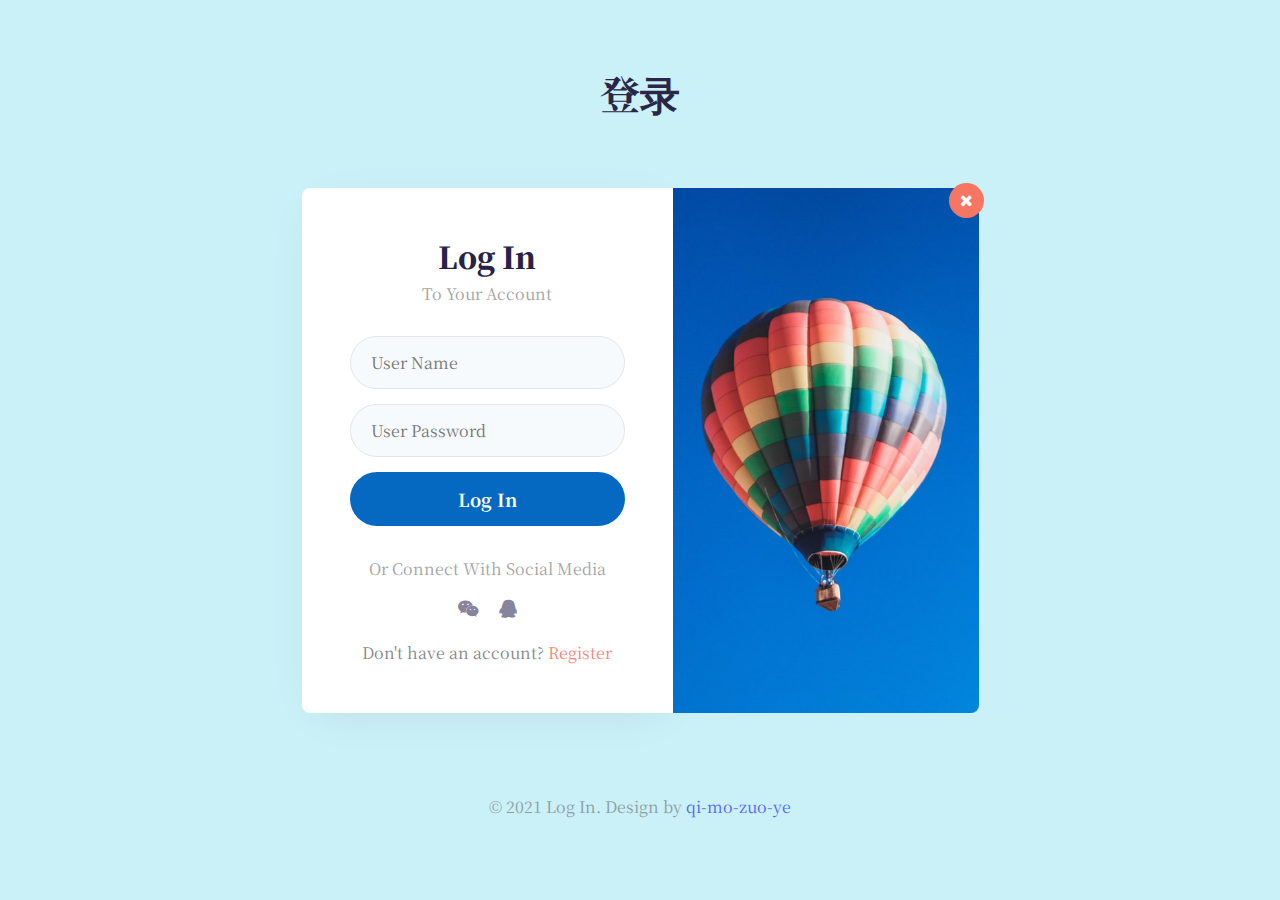
<file: index.html>
<!DOCTYPE html>
<html lang="zxx">

<head>
    <title>登录页面</title>
    <meta name="viewport" content="width=device-width, initial-scale=1">
    <meta charset="UTF-8" />
    <meta name="keywords"
        content="Hotair Login Form Responsive web template, Bootstrap Web Templates, Flat Web Templates, Android Compatible web template, Smartphone Compatible web template, free webdesigns for Nokia, Samsung, LG, SonyEricsson, Motorola web design" />
    <link href="//fonts.googleapis.com/css2?family=Noto+Serif+JP:wght@400;600;700;900&display=swap" rel="stylesheet">
    <link rel="stylesheet" href="css/style.css" type="text/css" media="all" />
    <link rel="shortcut icon" href="/images/2222.ico">
    <link rel="stylesheet" href="css/font-awesome.min.css" type="text/css" media="all">

</head>

<body>
    <section class="w3l-hotair-form">
        <h1>登录</h1>
        <div class="container">
            <div class="workinghny-form-grid">
                <div class="main-hotair">
                    <div class="alert-close">
                        <span class="fa fa-close"></span>
                    </div>
                 
                    <div class="content-wthree">
                        <h2>Log In</h2>
                        <p>To Your Account</p>
                        <form action="#" method="post">
                            <input type="text" class="text" name="text" placeholder="User Name" required="">
                            <input type="password" class="password" name="password" placeholder="User Password" required="">
                            <button class="btn" type="submit">Log In</button>
                        </form>
                        <p>Or Connect With Social Media</p>
                        <div class="social-icons w3layouts">
                            <ul>
                                <li>
                                    <a href="/1.txt" class="微信"><span class="fa fa-weixin"></span> </a>
                                </li>
                                <li>
                                    <a href="/QQ.txt" class="QQ"><span class="fa fa-qq"></span> </a>
                                </li>
                            </ul>
                        </div>
                        <p class="account">Don't have an account? <a href="#signup">Register</a></p>
                    </div>
                    <div class="w3l_form align-self">
                        <div class="left_grid_info">
                            
                        </div>
                    </div>
                </div>
            </div>
        </div>
        <div class="data">
            <p class="data">© 2021 Log In. Design by <a
                        href="https://github.com/orgs/qi-mo-zuo-ye/dashboard">qi-mo-zuo-ye</a></p>
        </div>
    </section>
    <script src="js/jquery.min.js"></script>
    <script>
        $(document).ready(function (c) {
            $('.alert-close').on('click', function (c) {
                $('.main-hotair').fadeOut('slow', function (c) {
                    $('.main-hotair').remove();
                });
            });
        });
    </script>

</body>

</html>
</file>
<file: css/style.css>
html {
    scroll-behavior: smooth;
}

body,
html {
    margin: 0;
    padding: 0;
    font-family: 'Noto Serif JP', serif;
}

* {
    box-sizing: border-box;
}

.d-grid {
    display: grid;
}

.d-flex {
    display: flex;
    display: -webkit-flex;
}

.text-center {
    text-align: center;
}

.text-left {
    text-align: left;
}

.text-right {
    text-align: right;
}

button,
input,
select {
    -webkit-appearance: none;
    outline: none;
    font-family: 'Noto Serif JP', serif;
}

button,
.btn,
select {
    cursor: pointer;
}

a {
    text-decoration: none;
}

img {
    max-width: 100%;
}

ul {
    margin: 0;
    padding: 0
}

h1,
h2,
h3,
h4,
h5,
h6,
p {
    margin: 0;
    padding: 0
}

p {
    color: #666;
    font-size: 16px;
    line-height: 25px;
    opacity: .6;
    text-align: center;
}

.p-relative {
    position: relative;
}

.p-absolute {
    position: absolute;
}

.p-fixed {
    position: fixed;
}

.p-sticky {
    position: sticky;
}

.btn,
button,
.actionbg,
input {
    border-radius: 36px;
    -webkit-border-radius: 36px;
    -moz-border-radius: 36px;
    -o-border-radius: 36px;
    -ms-border-radius: 36px;
}

.btn:hover,
button:hover {
    transition: 0.5s ease;
    -webkit-transition: 0.5s ease;
    -o-transition: 0.5s ease;
    -ms-transition: 0.5s ease;
    -moz-transition: 0.5s ease;
}

/*-- wrapper start --*/
.wrapper {
    width: 100%;
    padding-right: 15px;
    padding-left: 15px;
    margin-right: auto;
    margin-left: auto;
}

@media (min-width: 576px) {
    .wrapper {
        max-width: 540px;
    }
}

@media (min-width: 768px) {
    .wrapper {
        max-width: 720px;
    }
}

@media (min-width: 992px) {
    .wrapper {
        max-width: 960px;
    }
}

@media (min-width: 1200px) {
    .wrapper {
        max-width: 1140px;
    }
}

.wrapper-full {
    width: 100%;
    padding-right: 15px;
    padding-left: 15px;
    margin-right: auto;
    margin-left: auto;
}

.w3l-hotair-form {
    position: relative;
    min-height: 100vh;
    z-index: 0;
    background: #caf0f8;
    padding: 40px 40px;
    justify-content: center;
    display: grid;
    grid-template-rows: 1fr auto 1fr;
    align-items: center;
}

.container {
    max-width: 890px;
    margin: 0 auto;
}

.w3l_form {
    padding: 0px;
    flex-basis: 50%;
    -webkit-flex-basis: 50%;
    background: url(../images/left-bg.jpg) no-repeat center;
    background-size: cover;
    -webkit-background-size: cover;
    -moz-background-size: cover;
    -o-background-size: cover;
    -ms-background-size: cover;
    padding:20px 20px;
    border-top-right-radius: 8px;
    border-bottom-right-radius: 8px;
}

.content-wthree {
    flex-basis: 60%;
    -webkit-flex-basis: 60%;
    box-sizing: border-box;
    padding: 3em 3em;
    background: #fff;
    box-shadow: 2px 9px 49px -17px rgba(0, 0, 0, 0.1);
    border-top-left-radius: 8px;
    border-bottom-left-radius: 8px;
}

.w3l-workinghny-form .logo {
    text-align: center;
}

.w3l-hotair-form .main-hotair {
    position: relative;
    display: -webkit-box;
    display: -moz-box;
    display: -ms-flexbox;
    display: -webkit-flex;
    display: flex;
    margin: 40px 0;
}

.w3l-hotair-form .alert-close {
    cursor: pointer;
    height: 35px;
    width: 35px;
    line-height: 33px;
    position: absolute;
    right: -5px;
    top: -5px;
    background: #f57763;
    border-radius: 50%;
    color: #fff;
    text-align: center;
}

.w3l-hotair-form form {
    margin-top: 30px;
    margin-bottom: 30px;
}

.social-icons {
    text-align: center;
    margin-top: 16px;
}
p.account, p.account a {
    text-align: center;
    padding-top: 20px;
    padding-bottom: 0px;
    font-size: 16px;
    color: #333;
}

p.account a{
    color: #f52605;
    opacity:.95;
}
p.account a:hover {
    text-decoration: underline;
}
.w3l-hotair-form h1 {
    text-align: center;
    font-size: 40px;
    font-weight: 700;
    color: #2a2648;
}

.w3l-hotair-form h2 {
    font-size: 30px;
    line-height: 40px;
    margin-bottom: 5px;
    font-weight: 900;
    color: #272346;
    text-align: center;
}

.w3l-hotair-form input{
    outline: none;
    margin-bottom: 15px;
    font-size: 16px;
    color: #999;
    text-align: left;
    padding: 14px 20px;
    width: 100%;
    display: inline-block;
    box-sizing: border-box;
    border: none;
    outline: none;
    background: #f7fafc;
    border: 1px solid #e5e5e5;
    transition: .3s ease;
    -webkit-transition: .3s ease;
    -moz-transition: .3s ease;
    -ms-transition: .3s ease;
    -o-transition: .3s ease;
}
.w3l-hotair-form input:focus {
    background:transparent;
    border: 1px solid #0568C1;
}
.w3l-hotair-form button {
    font-size: 18px;
    color: #fff;
    width: 100%;
    background: #0568C1;
    border: none;
    padding: 14px 15px;
    font-weight: 700;
    transition: .3s ease;
    -webkit-transition: .3s ease;
    -moz-transition: .3s ease;
    -ms-transition: .3s ease;
    -o-transition: .3s ease;
}

.w3l-hotair-form button:hover {
    background: #1C2C64;
}

.w3l-hotair-form .social-icons ul li {
    list-style: none;
    display: inline-block;
}

.w3l-hotair-form .social-icons ul li a {
    padding: 8px;
}

.w3l-hotair-form .social-icons ul li a:hover {
    opacity: 0.8;
    transition: 0.5s ease;
    -webkit-transition: 0.5s ease;
    -o-transition: 0.5s ease;
    -ms-transition: 0.5s ease;
    -moz-transition: 0.5s ease;
}

.w3l-hotair-form .social-icons ul span.fa {
    color: #696687;
    font-size: 18px;
    opacity: .8;
}

.w3l-hotair-form .social-icons ul li a.facebook span {
    font-size: 18px;
    width: 36px;
    height: 36px;
    border-radius: 50%;
    margin-right: 6px;
    border: 2px solid #696687;line-height:32px;
}

.w3l-hotair-form .social-icons ul li a.twitter span {
    color: #1da1f2;
    font-size: 18px;
    width: 36px;
    height: 36px;
    border-radius: 50%;
    margin-right: 6px;
    border: 2px solid #1da1f2;
    line-height:32px;
}

.w3l-hotair-form .social-icons ul li a.pinterest span {
    color:#e60023;
    font-size: 18px;
    width: 36px;
    height: 36px;
    border-radius: 50%;
    margin-right: 6px;
    border: 2px solid #e60023;
    line-height:32px;
}


.copyright p {
    text-align: center;
    font-size: 17px;
    line-height: 26px;
    color: #666;
    opacity: 1;
}

p.copy-footer-29 a {
    color: #666;
}

p.copy-footer-29 a:hover {
    color:#0568C1;
    transition: 0.5s ease;
    -webkit-transition: 0.5s ease;
    -o-transition: 0.5s ease;
    -ms-transition: 0.5s ease;
    -moz-transition: 0.5s ease;
}

@media (max-width:736px) {
    .w3l-hotair-form .main-hotair {
        flex-direction: column;
    }

    .w3l_form {
        order: 2;
        padding: 100px;
        border-radius: 0;
        border-bottom-left-radius: 8px;
        border-bottom-right-radius: 8px;
    }

    .content-wthree {
        order: 1;
        border-radius: 0;
        border-top-left-radius: 8px;
        border-top-right-radius: 8px;
    }
}

@media (max-width:568px) {
    .w3l-hotair-form h1 {
        font-size: 36px;
    }

    .w3l-hotair-form .main-hotair {
        margin: 30px 0;
    }

    .content-wthree {
        padding: 2.5em;
    }
}

@media (max-width: 415px) {
    .w3l-hotair-form {
        padding: 40px 30px;
    }

}

@media (max-width:384px) {
    .w3l-hotair-form {
        padding: 30px 15px;
    }

    .content-wthree {
        padding: 2em;
    }
    .w3l-hotair-form h2 {
        font-size: 22px;
        line-height: 32px;
    }

    .copyright p {
        font-size: 16px;
    }
    .w3l-hotair-form h1 {
        font-size: 32px;
    }

}
</file>
